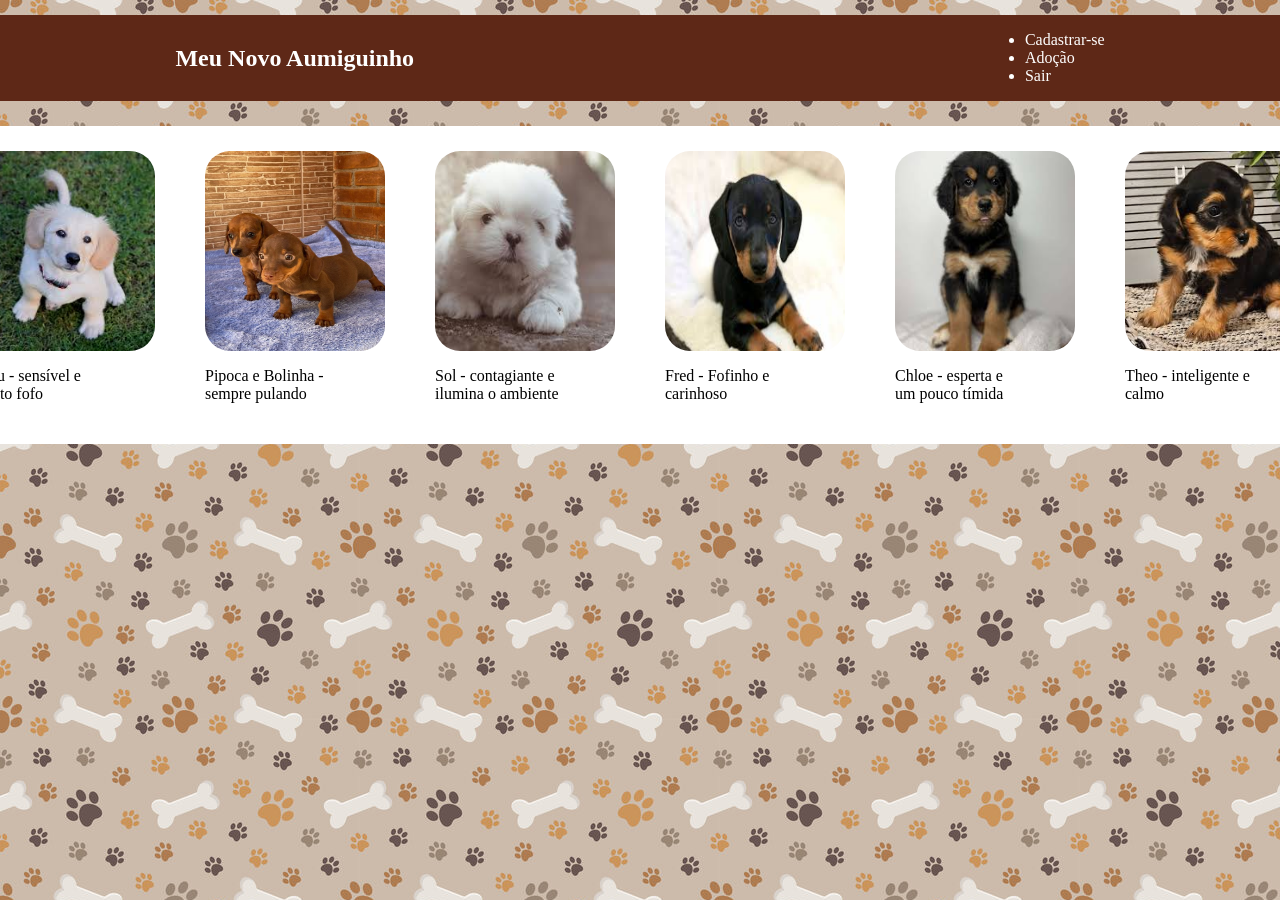
<file: Adocao.html>
<html lang="en">

<head>
    <meta charset="UTF-8">
    <meta name="viewport" content="width=device-width, initial-scale=1.0">
    <title>Meu Novo Aumiguinho</title>
    <link rel="stylesheet" href="style.css">

</head>

<body>

    <header>
        <nav>
            <h1>Meu Novo Aumiguinho</h1>
            <ul>
                <li><a href="login.html">Cadastrar-se</a></li>
                <li><a href="Adocao.html">Adoção</a></li>
                <li><a href="">Sair</a></li> 
            </ul>
        </nav>
    </header>

    <main class="main1">

         <div class="card" onclick="adotar('Tico - rápido e sempre aprontando')">
        <div class="img"><img src="assets/cachorro_1.jpg"></div>
        <p>Tico - rápido e sempre aprontando</p>
    </div>

     <div class="card" onclick="adotar('Tofu - sensível e muito fofo')">
        <div class="img"><img src="assets/cachorro_2.jfif"></div>
        <p> Tofu - sensível e muito fofo</p>
    </div>

     <div class="card" onclick="adotar('Pipoca e Bolinha - animadas e sempre pulando por aí')">
        <div class="img"><img src="assets/cachorro_3.jpeg"></div>
        <p>Pipoca e Bolinha - sempre pulando</p>
    </div>

     <div class="card" onclick="adotar('Sol - contagiante e ilumina o ambiente')">
        <div class="img"><img src="assets/cachorro_4.jfif"></div>
        <p>Sol - contagiante e ilumina o ambiente</p>
    </div>

     <div class="card" onclick="adotar('Fred - Fofinho e carinhoso')">
        <div class="img"><img src="assets/cachorro_5.jfif"></div>
        <p>Fred - Fofinho e carinhoso</p>
    </div>

    <div class="card" onclick="adotar('Chloe - esperta e um pouco tímida')">
        <div class="img"><img src="assets/cachorro_6.jfif"></div>
        <p>Chloe - esperta e um pouco tímida</p>
    </div>

    <div class="card" onclick="adotar('Theo - inteligente e calmo')">
        <div class="img"><img src="assets/cachorro_7.jfif"></div>
        <p>Theo - inteligente e calmo </p>
    </div>

    
    <div class="card" onclick="adotar('Mimi - pequena e cheia de charme')">
        <div class="img"><img src="assets/cachorro_8.jfif"></div>
        <p>Mimi - pequena e cheia de charme</p>
    </div>

    </main>

    <footer>

    </footer>
    
    <script src="adocao.js"></script>
</body>
<script src="adocao.js"></script>
<script src="script.js"></script>
</html>
</file>
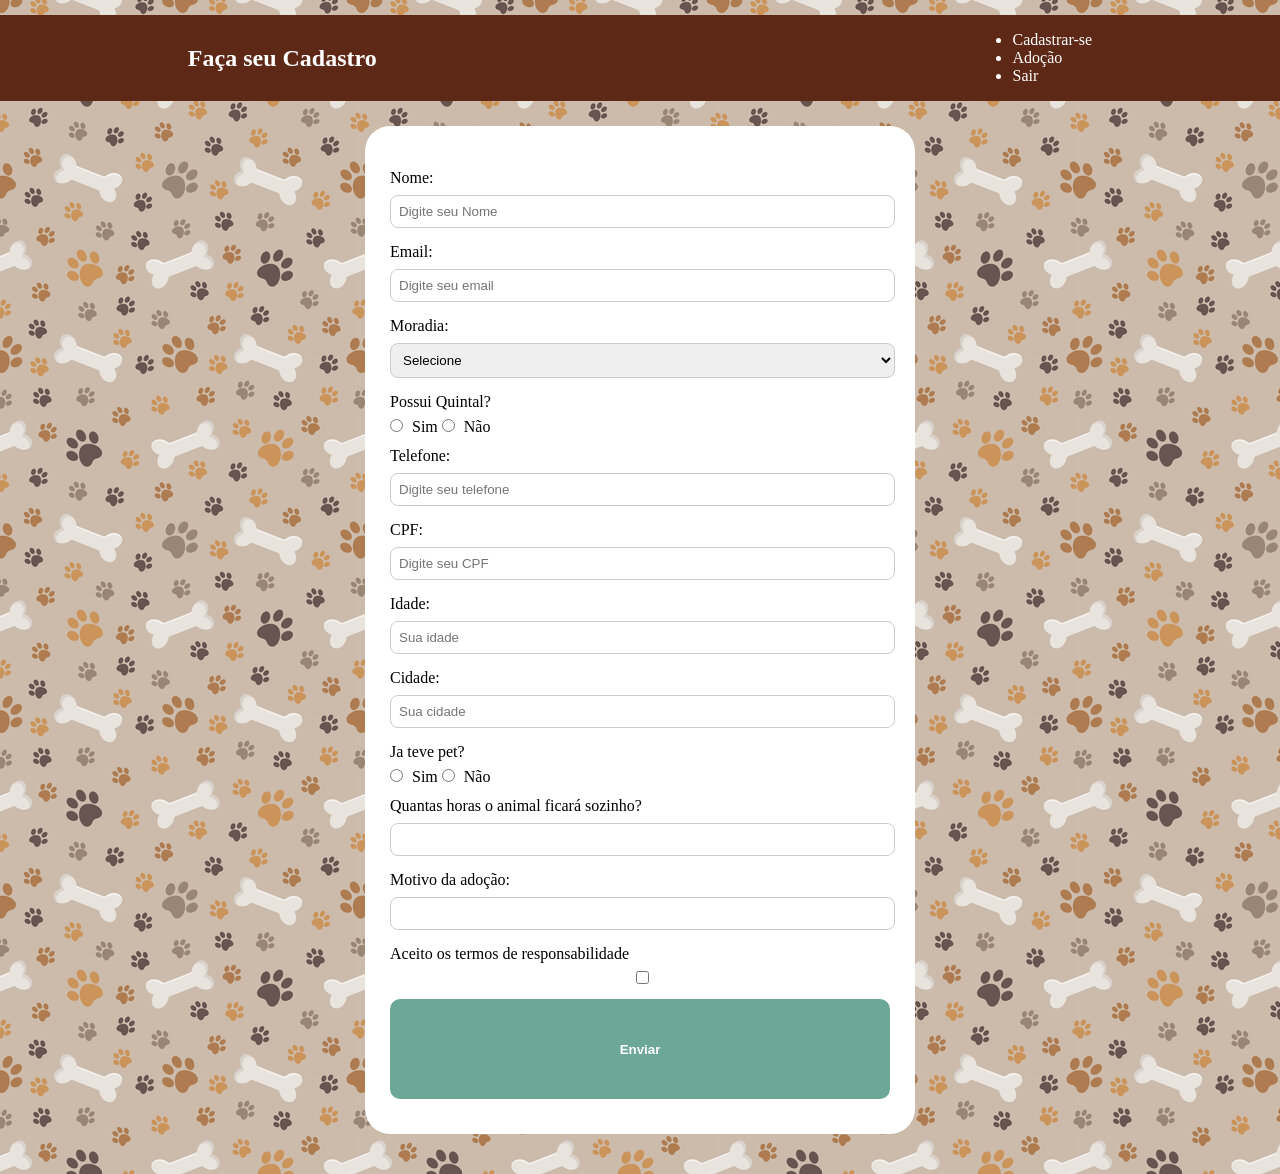
<file: login.html>
<html lang="en">

<head>
    <meta charset="UTF-8">
    <meta name="viewport" content="width=device-width, initial-scale=1.0">
    <title>Cadastro</title>

    <link rel="stylesheet" href="style.css">

</head>

<body>

    <header>
        <nav>
            <h2>Faça seu Cadastro</h2>
            <ul>
                <li><a href="login.html">Cadastrar-se</a></li>
                <li><a href="Adocao.html">Adoção</a></li>
                <li>Sair</li> 
            </ul>
        </nav>
    </header>
    </div>

    <main>
        

        <form id="formAdocao">
            <br>
        
            <label for="nome">Nome:</label>
            <input type="text" id="nome" placeholder="Digite seu Nome">
            <br>

            <label for="email">Email:</label>
            <input type="text" id="email" placeholder="Digite seu email">
            <br>

            <label for="moradia">Moradia:</label>
            <select name="moradia" id="moradia">

                <option value="">Selecione</option>
                <option value="casa">Casa</option>
                <option value="apartamento">Apartamento</option>

            </select>
            <br>

            <label for="quintal">Possui Quintal?</label> <br>
            <input type="radio" name="quintal" value="sim"> Sim
            <input type="radio" name="quintal" value="não"> Não
            <br>

            <label for="telefone">Telefone:</label>
            <input type="text" id="telefone" placeholder="Digite seu telefone">
            <br>


            <label for="cpf">CPF:</label>
            <input type="text" id="cpf" placeholder="Digite seu CPF">
            <br>

            <label for="idade">Idade:</label>
            <input type="number" id="idade" placeholder="Sua idade">
            <br>

            <label for="cidade">Cidade:</label>
            <input type="text" id="cidade" placeholder="Sua cidade">
            <br>

            <label for="pet">Ja teve pet?</label> <br>
            <input type="radio" name="pet" value="sim"> Sim
            <input type="radio" name="pet" value="nao"> Não
            <br>

            <label for="horas">Quantas horas o animal ficará sozinho?</label>
            <input type="number" id="horas">
            <br>

            <label for="motivo">Motivo da adoção:</label>
            <input type="text" id="motivo"></input>
            <br>

            <label>
                Aceito os termos de responsabilidade <input type="checkbox" id="termo">
            </label>
            <br>
            
            <div class="botaoenviar">
            <button id="button2" type="submit">Enviar</button>
            </div>
        </form>   
        </div>
            <div id="resultado"></div>


    </main>


    <script src="script.js"></script>
</body>

<script src="script.js"></script>
<script src="adocao.js"></script>

</html>
</file>
<file: style.css>
nav {
     display: flex;
     justify-content: space-around;
     align-items: center;

     background-color: rgb(94, 40, 23);
     font-family: 'Times New Roman', Times, serif;
     color: white;
     border-radius: 25px;
    text-decoration:dotted;
    align-items: center;
    
    
    

 }

body {
     background-color: rgb(114, 41, 18);
     margin: 15px;
     background-image: url(assets/360_F_517797721_4KUp8uUozfe6A8t2c1Sx1rUflitg1RRQ.jpg);
     display: flex;
    flex-direction: column;
    align-items: center;
    
 }

a{
    color: white;
    text-decoration: none;
}

input, select{
    width: 101%;
    padding: 8px;
    margin: 8px 0 15px 0;
    border-radius: 8px;
    border: 1px solid #ccc;
    outline: none;
}



input[type="radio"] {
    width: auto;
    margin-right: 5px;
}

button {
    margin-bottom: 10px;
    height: 100px;
    width: 100%;
    padding: 10px;
    background-color: #6da798;
    color: white;
    border: none;
    border-radius: 10px;
    cursor: pointer;
    font-weight: bold;
    transition: 0.3s;
}

button:hover {
    background-color: #695dd6;
}

#resultado {
    margin-top: 20px;
    font-weight: bold;
    color: green;
    text-align: center;
}

.main1 {
    background-color: white;
    padding: 25px;
    border-radius: 25px;
    margin: 25px;
    display: flex;
    gap: 100px;
    width: 1790px;
    
    
    
    
}

.card {
width: 130px;


}

img {
    height: 200px;
    width:180px;
    border-radius: 25px;
    border: 3px;
    box-shadow: black;
  
}

#formAdocao {
    

    background-color: white;
    padding: 25px;
    border-radius: 25px;
    margin: 25px;
    width: 500px;
    align-items: center;
    justify-content: center;
    
    
    
}

header {
    width: 1500px;
}

.gif {
    align-items: center;
}
</file>
